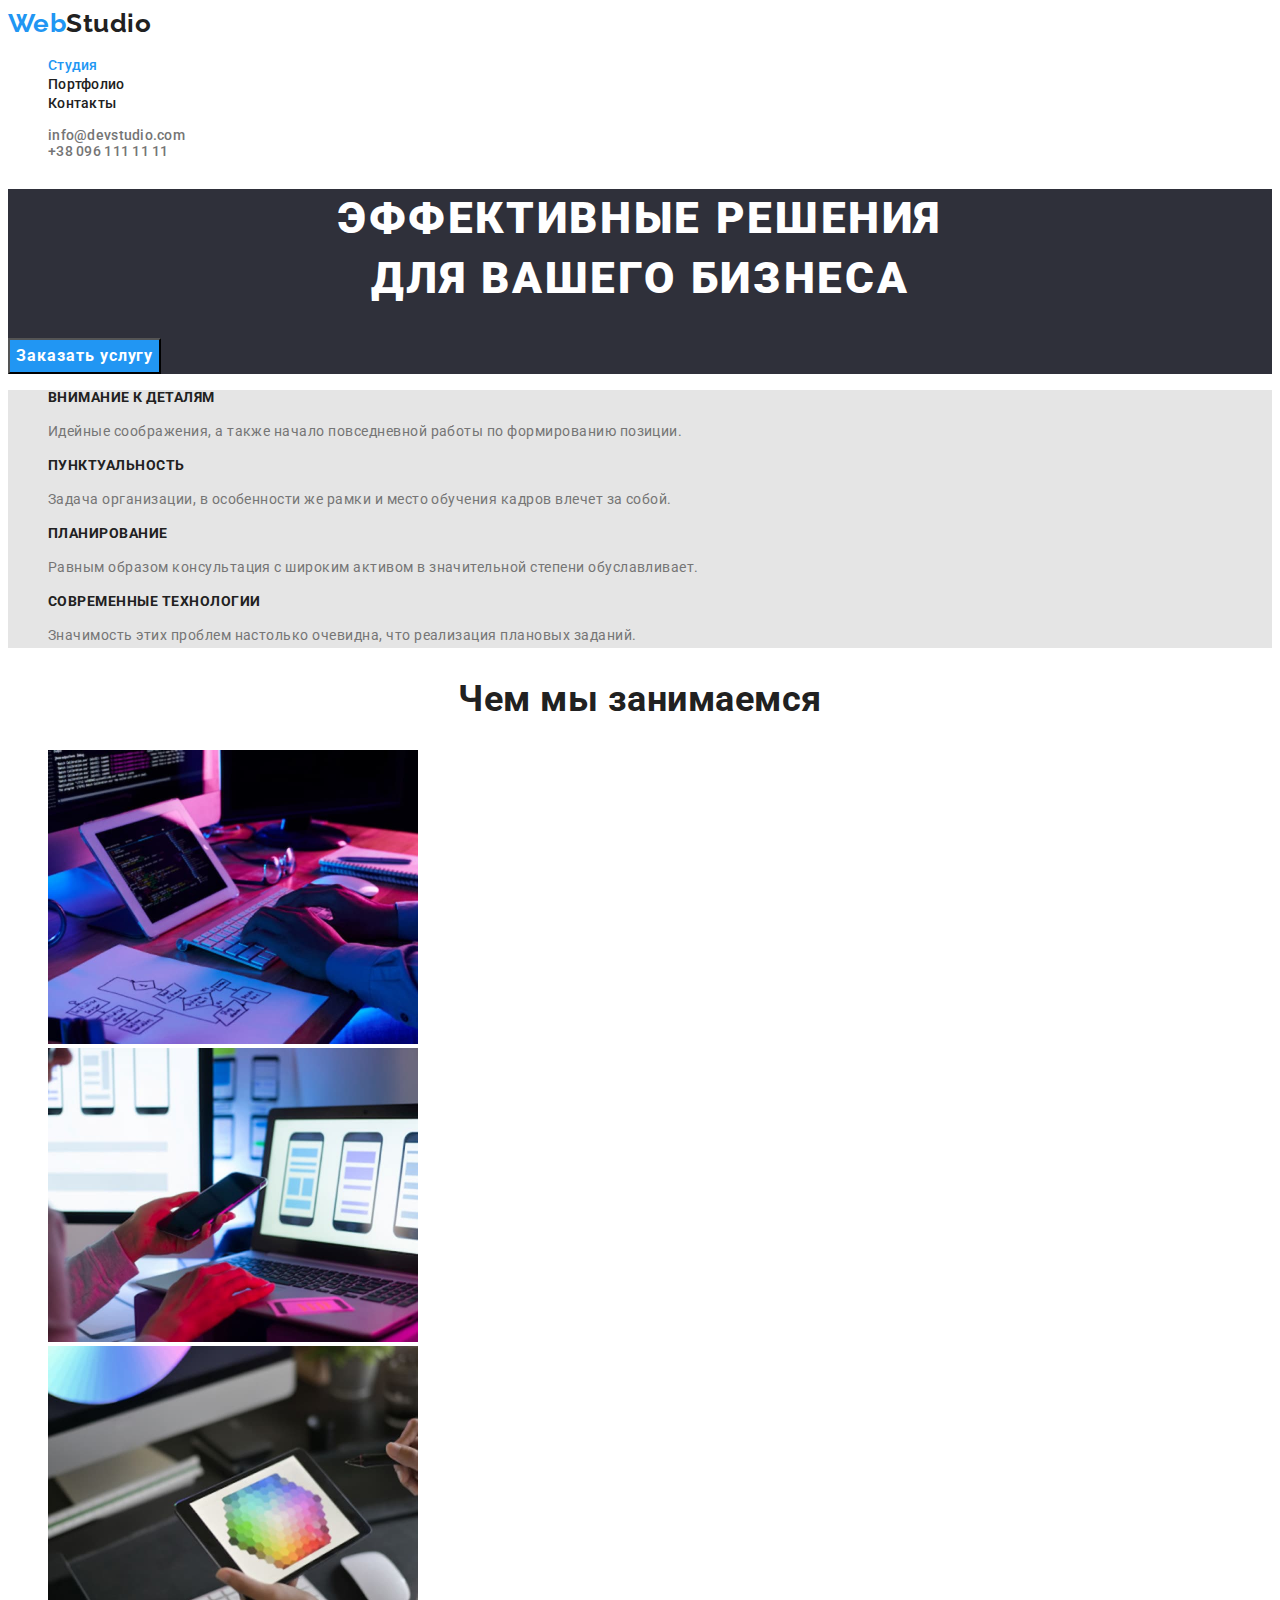
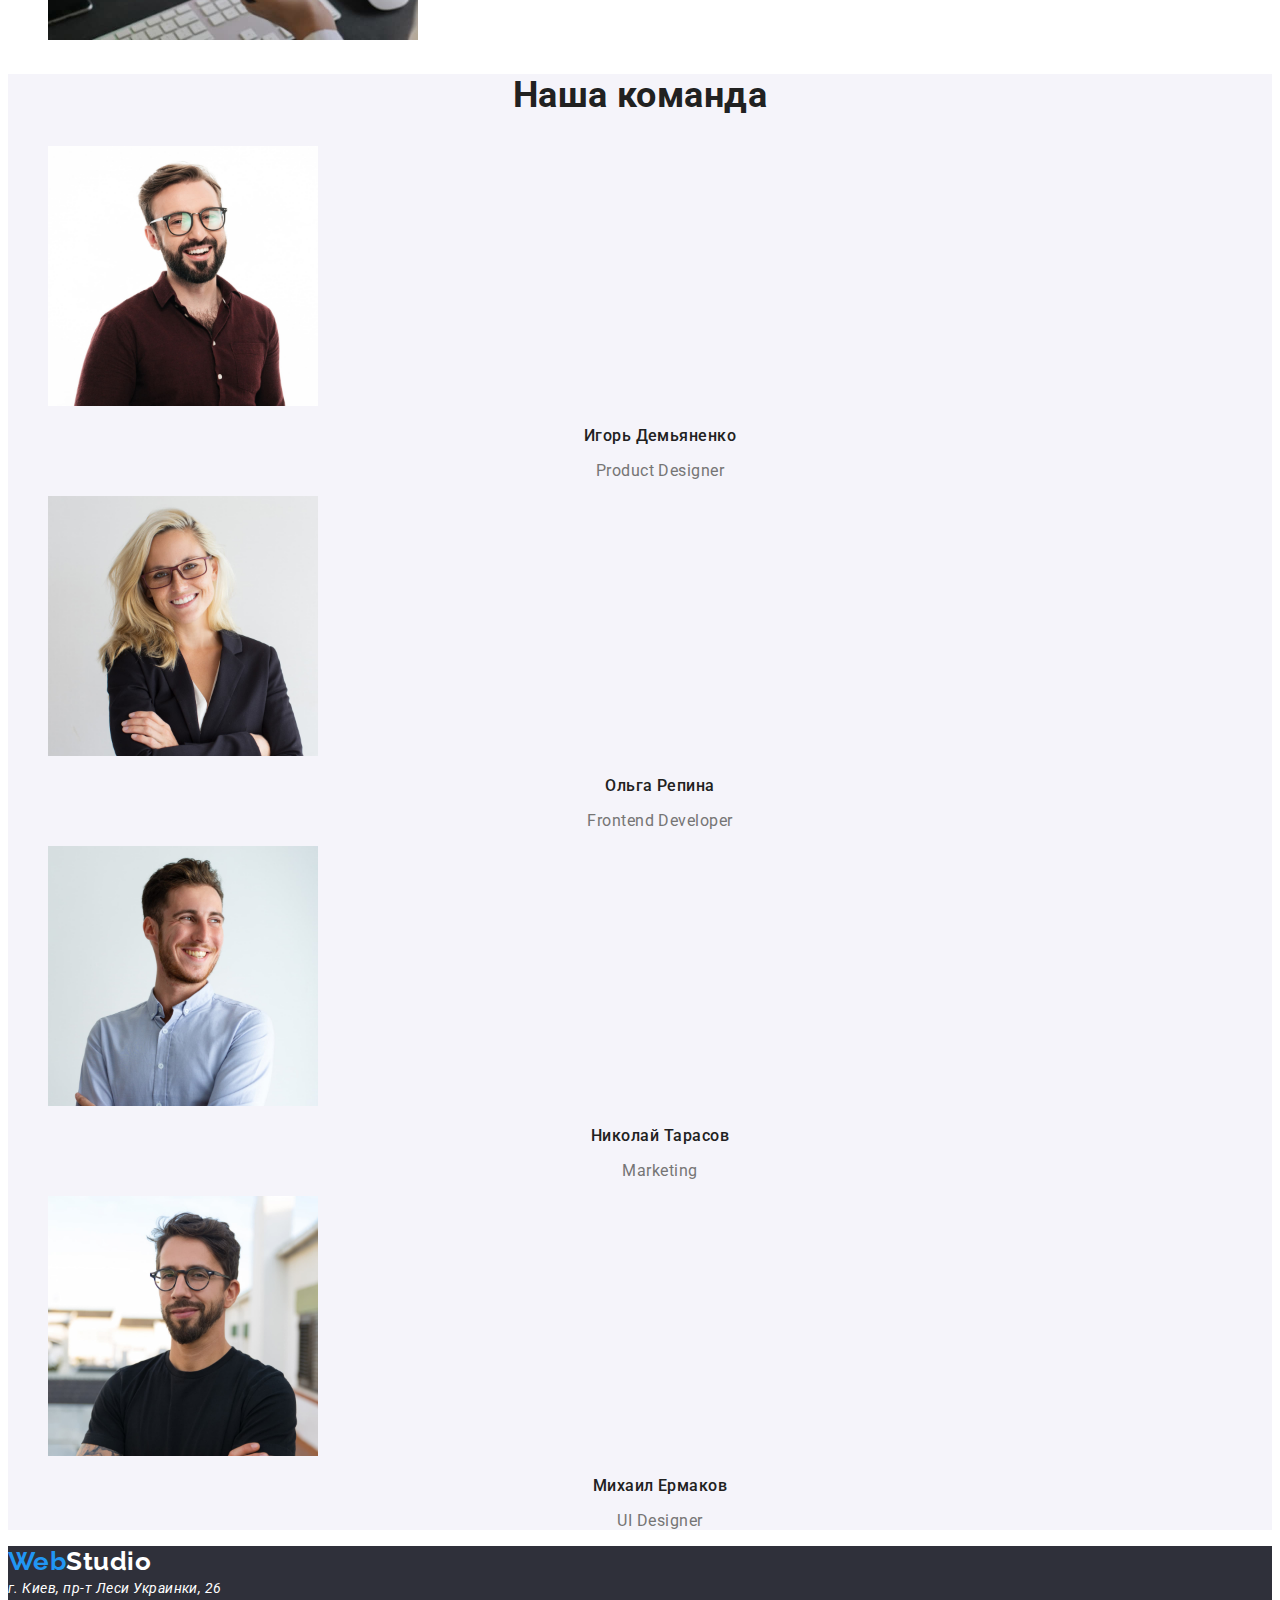
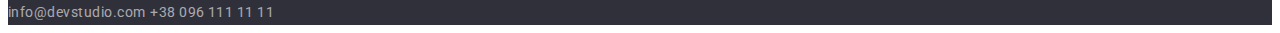
<file: index.html>
<!DOCTYPE html>
<html lang="ru">
  <head>
    <meta charset="UTF-8" />
    <meta http-equiv="X-UA-Compatible" content="IE=edge" />
    <meta name="viewport" content="width=device-width, initial-scale=1.0" />
    <title>WebStudio</title>
    <link rel="stylesheet" href="./styles/styles.css" />
    <link rel="preconnect" href="https://fonts.googleapis.com" />
    <link rel="preconnect" href="https://fonts.gstatic.com" crossorigin />
    <link
      href="https://fonts.googleapis.com/css2?family=Montserrat:wght@400;700&family=Roboto:wght@400;500;700;900&display=swap"
      rel="stylesheet"
    />
    <link rel="preconnect" href="https://fonts.googleapis.com" />
    <link rel="preconnect" href="https://fonts.gstatic.com" crossorigin />
    <link
      href="https://fonts.googleapis.com/css2?family=Montserrat:wght@400;700&family=Raleway:wght@700&family=Roboto:wght@400;500;700;900&display=swap"
      rel="stylesheet"
    />
  </head>
  <body>
    <!-- Верхняя линия -->
    <header>
      <nav>
        <a href="/" class="logo link active">Web<span>Studio</span></a>
        <ul class="site-nav list">
          <li><a href="./index.html" class="link-nav link active current">Студия</a></li>
          <li><a href="./portfolio.html" class="link-nav link active">Портфолио</a></li>
          <li><a href="" class="link-nav link active">Контакты</a></li>
        </ul>
      </nav>
      <ul class="auth-nav list">
        <li>
          <a href="mailto:info@devstudio.com" class="auth-nav-link link active"
            >info@devstudio.com</a
          >
        </li>
        <li><a href="tel:+380961111111" class="auth-nav-link link active">+38 096 111 11 11</a></li>
      </ul>
    </header>

    <!-- Шапка -->
    <main>
      <section class="hero">
        <h1 class="hero-title">
          Эффективные решения <br />
          для вашего бизнеса
        </h1>

        <button type="button" class="hero-buton hero-buton-activ">Заказать услугу</button>
      </section>

      <!-- Особенности -->
      <section class="specifics">
        <h2 class="visually-hidden">Особенности</h2>
        <ul class="specifics-list list">
          <li>
            <h3 class="specifics-title">Внимание к деталям</h3>
            <p class="specifics-content">
              Идейные соображения, а также начало повседневной работы по формированию позиции.
            </p>
          </li>
          <li>
            <h3 class="specifics-title">Пунктуальность</h3>
            <p class="specifics-content">
              Задача организации, в особенности же рамки и место обучения кадров влечет за собой.
            </p>
          </li>
          <li>
            <h3 class="specifics-title">Планирование</h3>
            <p class="specifics-content">
              Равным образом консультация с широким активом в значительной степени обуславливает.
            </p>
          </li>
          <li>
            <h3 class="specifics-title">Современные технологии</h3>
            <p class="specifics-content">
              Значимость этих проблем настолько очевидна, что реализация плановых заданий.
            </p>
          </li>
        </ul>
      </section>

      <!-- Чем мы занимаемся -->
      <section class="occupation">
        <h2 class="occupation-title">Чем мы занимаемся</h2>
        <ul class="occupation-list list">
          <li><img src="./images/wwd1.jpeg" alt="человек пишет код" width="370" /></li>
          <li><img src="./images/wwd2.jpeg" alt="телефон и ноутбук" width="370" /></li>
          <li><img src="./images/wwd3.jpeg" alt="планшет" width="370" /></li>
        </ul>
      </section>

      <!-- Наша команда -->
      <section class="team">
        <h2 class="team-title">Наша команда</h2>
        <ul class="team-list list">
          <li>
            <img src="./images/team1.jpeg" alt="человек" width="270" />
            <h3 class="team-subtitle">Игорь Демьяненко</h3>
            <p class="team-content">Product Designer</p>
          </li>
          <li>
            <img src="./images/team2.jpeg" alt="женщина" width="270" />
            <h3 class="team-subtitle">Ольга Репина</h3>
            <p class="team-content">Frontend Developer</p>
          </li>
          <li>
            <img src="./images/team3.jpeg" alt="человек" width="270" />
            <h3 class="team-subtitle">Николай Тарасов</h3>
            <p class="team-content">Marketing</p>
          </li>
          <li>
            <img src="./images/team4.jpeg" alt="человек" width="270" />
            <h3 class="team-subtitle">Михаил Ермаков</h3>
            <p class="team-content">UI Designer</p>
          </li>
        </ul>
      </section>
    </main>

    <!-- Футер -->
    <footer class="footer">
      <a href="/" class="footer-logo link active">Web<span>Studio</span></a>
      <address class="footer-address">г. Киев, пр-т Леси Украинки, 26</address>
      <address class="footer-web list">
        <a href="mailto:info@devstudio.com" class="auth-nav-link link active">info@devstudio.com</a>
        <a href="tel:+380961111111" class="auth-nav-link link active">+38 096 111 11 11</a>
      </address>
    </footer>
  </body>
</html>
</file>
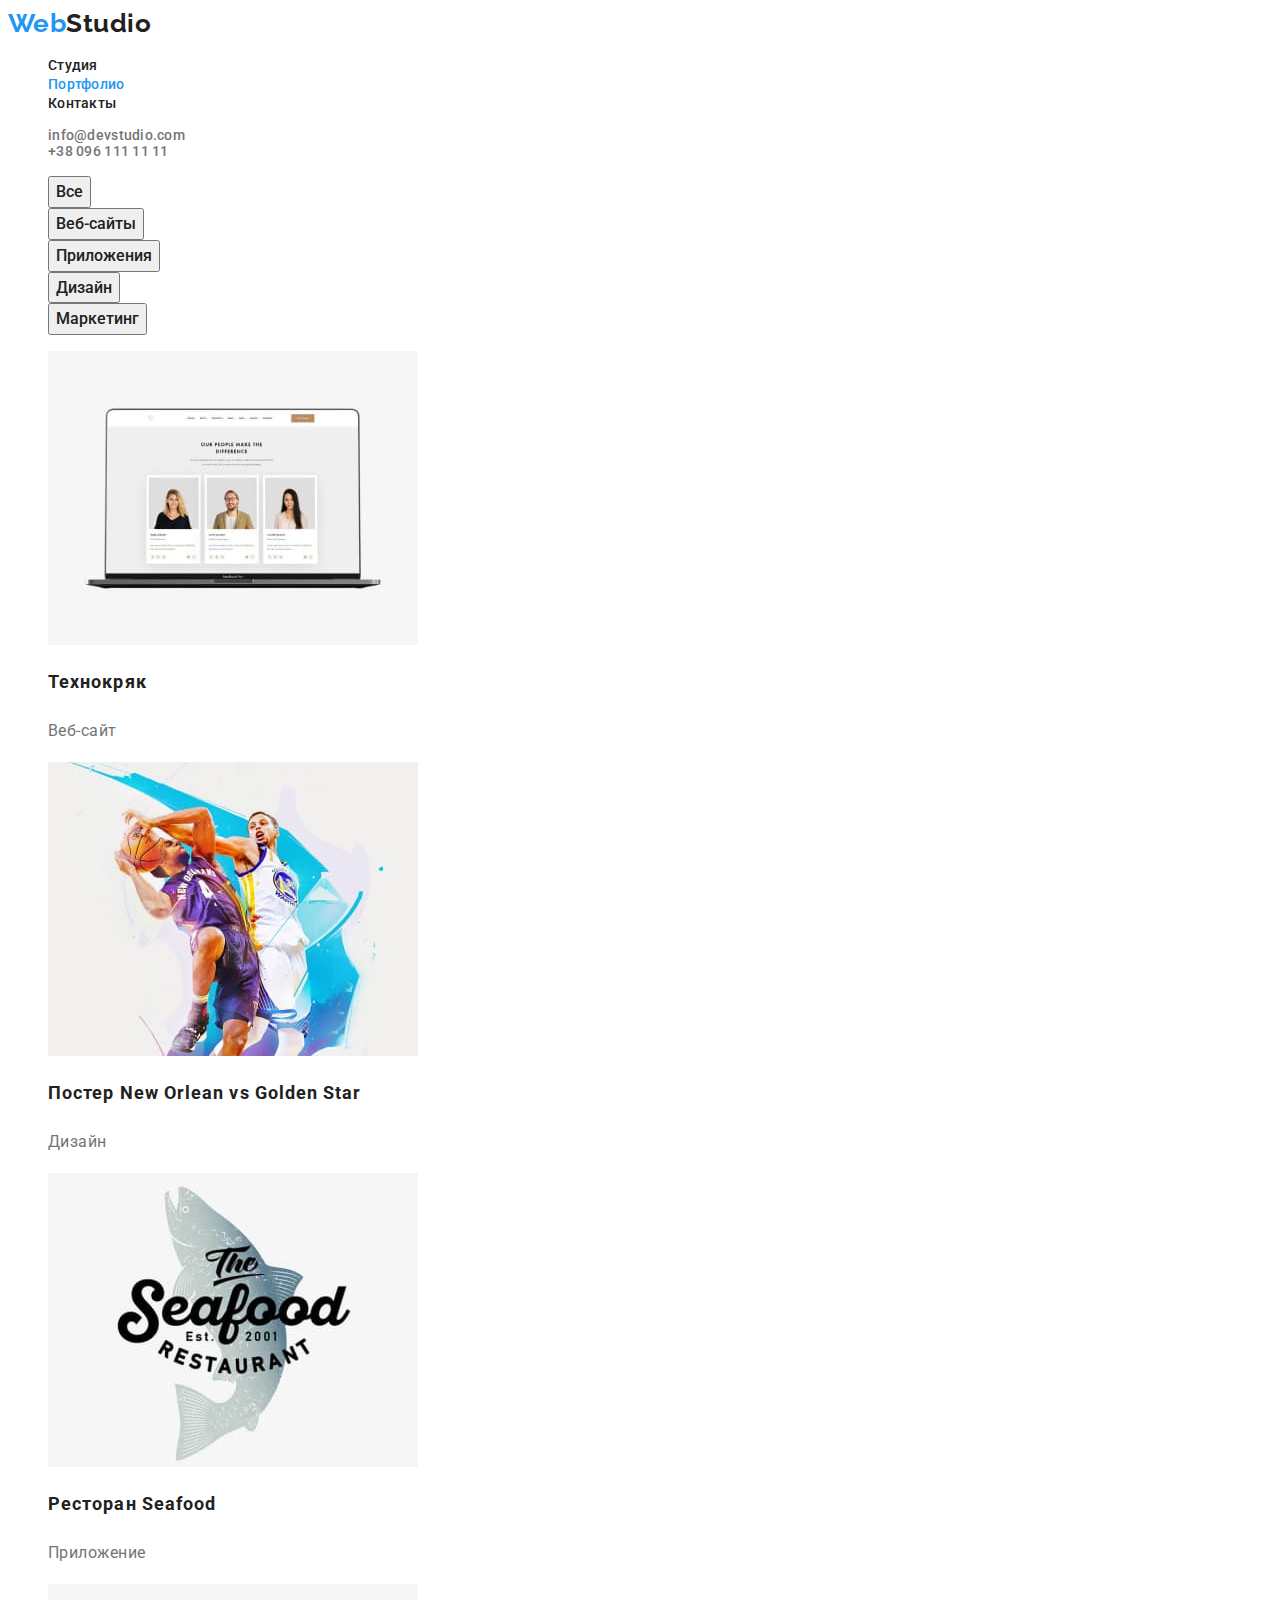
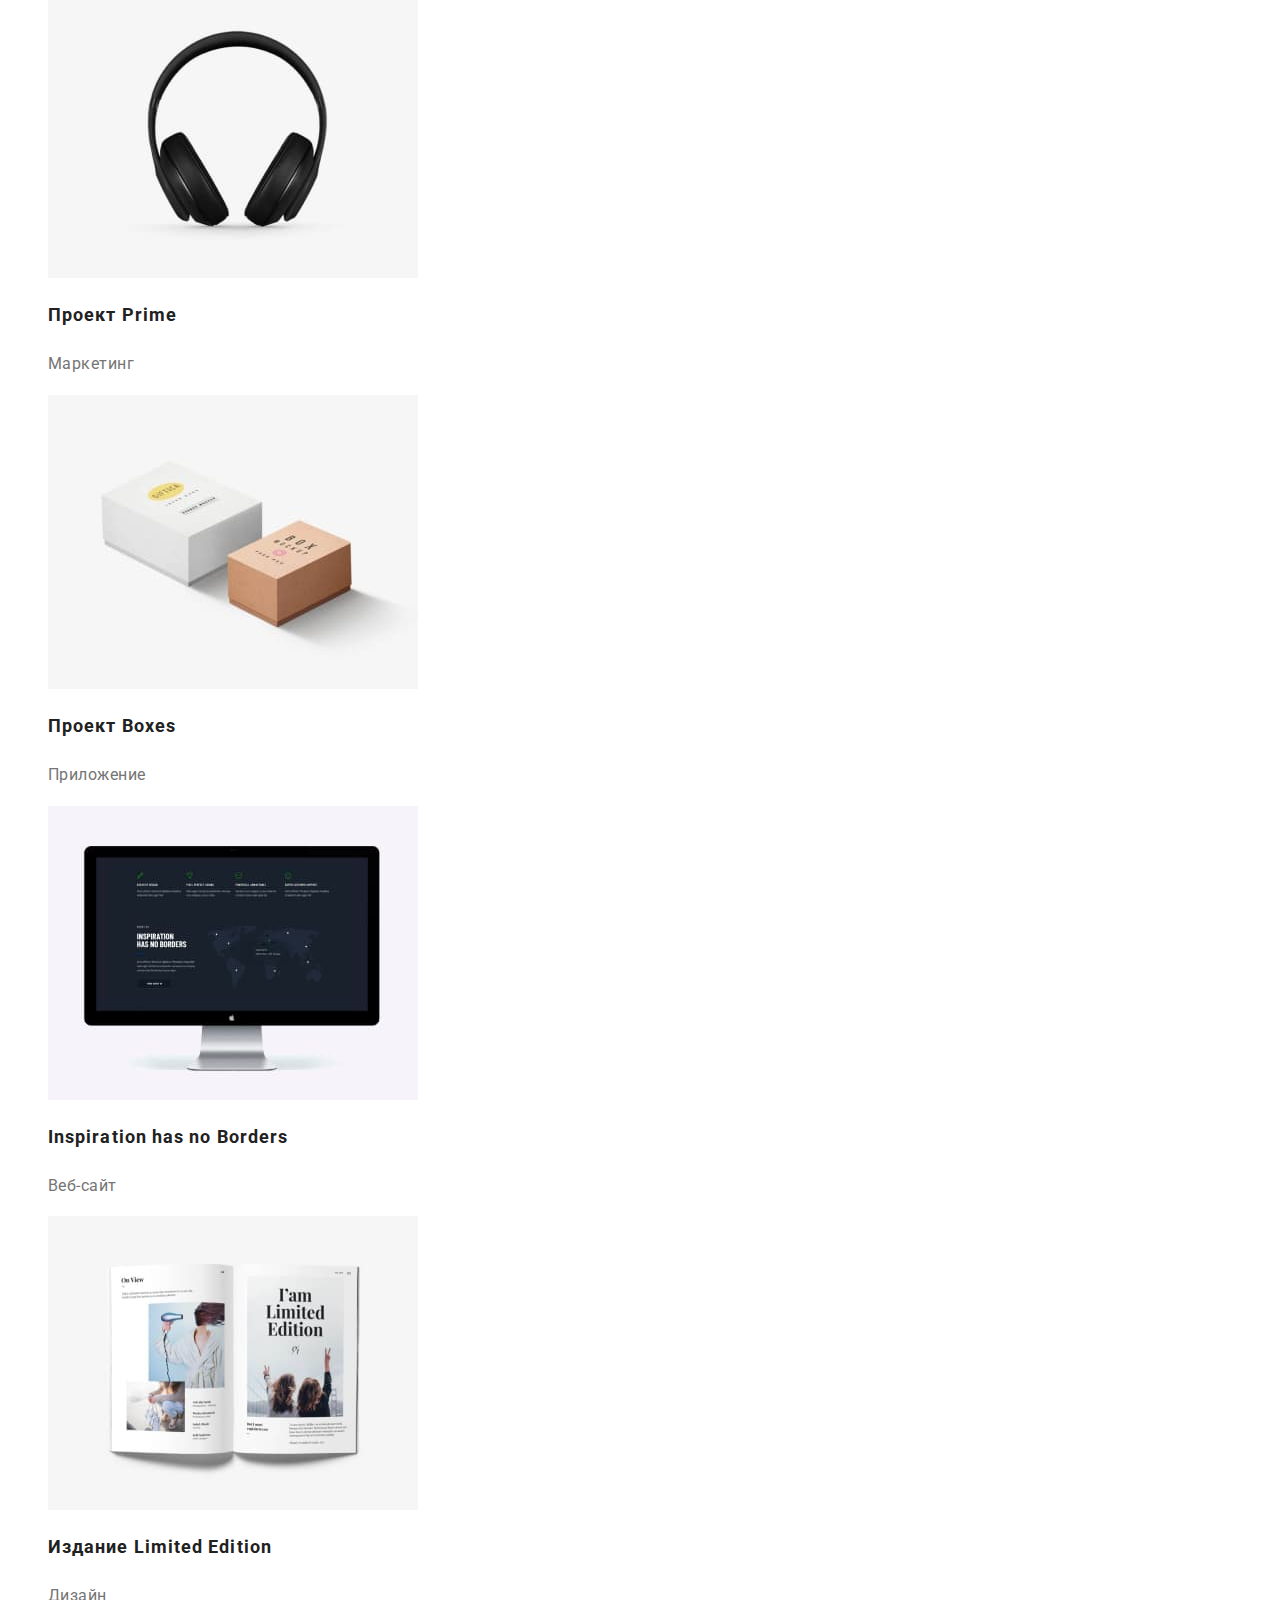
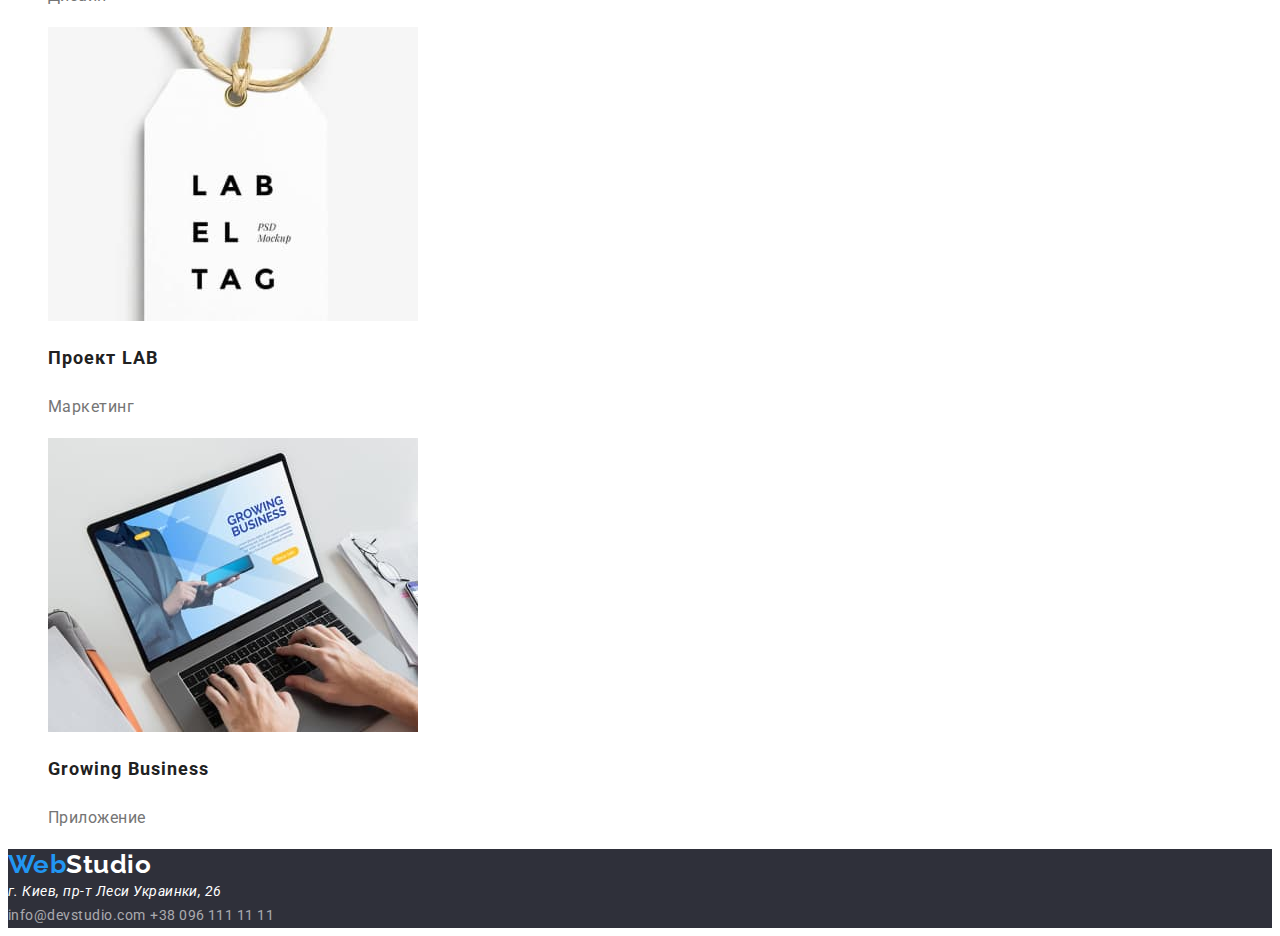
<file: portfolio.html>
<!DOCTYPE html>
<html lang="ru">
  <head>
    <meta charset="UTF-8" />
    <meta http-equiv="X-UA-Compatible" content="IE=edge" />
    <meta name="viewport" content="width=device-width, initial-scale=1.0" />
    <title>Portfolio</title>
    <link rel="stylesheet" href="./styles/styles.css" />
    <link rel="preconnect" href="https://fonts.googleapis.com" />
    <link rel="preconnect" href="https://fonts.gstatic.com" crossorigin />
    <link
      href="https://fonts.googleapis.com/css2?family=Raleway:wght@700&family=Roboto:wght@400;500;700;900&display=swap"
      rel="stylesheet"
    />
  </head>
  <body>
    <!-- Верхняя линия  -->
    <header>
      <nav>
        <a href="/" class="logo link active">Web<span>Studio</span></a>
        <ul class="site-nav list">
          <li><a href="./index.html" class="link-nav link active">Студия</a></li>
          <li><a href="./portfolio.html" class="link-nav link active current">Портфолио</a></li>
          <li><a href="" class="link-nav link active">Контакты</a></li>
        </ul>
      </nav>
      <ul class="auth-nav list">
        <li>
          <a href="mailto:info@devstudio.com" class="auth-nav-link link active"
            >info@devstudio.com</a
          >
        </li>
        <li><a href="tel:+380961111111" class="auth-nav-link link active">+38 096 111 11 11</a></li>
      </ul>
    </header>

    <main>
      <section>
        <h1 class="visually-hidden">Портфолио</h1>
        <ul class="list">
          <li><button type="button" class="filter-button filter">Все</button></li>
          <li><button type="button" class="filter-button filter">Веб-сайты</button></li>
          <li><button type="button" class="filter-button filter">Приложения</button></li>
          <li><button type="button" class="filter-button filter">Дизайн</button></li>
          <li><button type="button" class="filter-button filter">Маркетинг</button></li>
        </ul>

        <ul class="portfolio-list list">
          <li>
            <a href="" class="link active">
              <img src="./images/portfolio1.jpeg" alt="ноутбук" width="370" height="294" />
              <h2 class="portfolio-title">Технокряк</h2>
              <p class="portfolio-subtitle">Веб-сайт</p></a
            >
          </li>
          <li>
            <a href="" class="link active">
              <img
                src="./images/portfolio2.jpeg"
                alt="два баскетболиста с мячом"
                width="370"
                height="294"
              />
              <h2 class="portfolio-title">Постер New Orlean vs Golden Star</h2>
              <p class="portfolio-subtitle">Дизайн</p></a
            >
          </li>
          <li>
            <a href="" class="link active">
              <img src="./images/portfolio3.jpeg" alt="постер ресторана" width="370" height="294" />
              <h2 class="portfolio-title">Ресторан Seafood</h2>
              <p class="portfolio-subtitle">Приложение</p></a
            >
          </li>
          <li>
            <a href="" class="link active">
              <img src="./images/portfolio4.jpeg" alt="наушники" width="370" height="294" />
              <h2 class="portfolio-title">Проект Prime</h2>
              <p class="portfolio-subtitle">Маркетинг</p></a
            >
          </li>
          <li>
            <a href="" class="link active">
              <img src="./images/portfolio5.jpeg" alt="коробочки" width="370" height="294" />
              <h2 class="portfolio-title">Проект Boxes</h2>
              <p class="portfolio-subtitle">Приложение</p></a
            >
          </li>
          <li>
            <a href="" class="link active">
              <img src="./images/portfolio6.jpeg" alt="компютер apple" width="370" height="294" />
              <h2 class="portfolio-title">Inspiration has no Borders</h2>
              <p class="portfolio-subtitle">Веб-сайт</p></a
            >
          </li>
          <li>
            <a href="" class="link active">
              <img src="./images/portfolio7.jpeg" alt="откритая книга" width="370" height="294" />
              <h2 class="portfolio-title">Издание Limited Edition</h2>
              <p class="portfolio-subtitle">Дизайн</p></a
            >
          </li>
          <li>
            <a href="" class="link active">
              <img
                src="./images/portfolio8.jpeg"
                alt="бирка лаб ель таг"
                width="370"
                height="294"
              />
              <h2 class="portfolio-title">Проект LAB</h2>
              <p class="portfolio-subtitle">Маркетинг</p></a
            >
          </li>
          <li>
            <a href="" class="link active">
              <img
                src="./images/portfolio9.jpeg"
                alt="ноутбук с откритим приложением"
                width="370"
                height="294"
              />
              <h2 class="portfolio-title">Growing Business</h2>
              <p class="portfolio-subtitle">Приложение</p></a
            >
          </li>
        </ul>
      </section>
    </main>

    <!-- Футер -->

    <footer class="footer">
      <a href="/" class="footer-logo link active">Web<span>Studio</span></a>
      <address class="footer-address">г. Киев, пр-т Леси Украинки, 26</address>
      <address class="footer-web list active">
        <a href="mailto:info@devstudio.com" class="auth-nav-link link active">info@devstudio.com</a>
        <a href="tel:+380961111111" class="auth-nav-link link active">+38 096 111 11 11</a>
      </address>
    </footer>
  </body>
</html>
</file>
<file: styles/styles.css>
:root {
  --bgc-basic-color: #ffffff;
  --primary-tex-color: #212121;
  --secondary-text-color: #757575;
  --accent-color: #2196f3;
}

body {
  font-family: 'Roboto', sans-serif;
  color: var(--primary-tex-color);
  background-color: var(--bgc-basic-color);
  letter-spacing: 0.03em;
}

.list {
  list-style: none;
}

.link {
  text-decoration: none;
}

.active:hover,
.active:active {
  color: var(--accent-color);
}

/*---------- header ----------*/

.logo {
  font-family: 'Raleway', sans-serif;
  font-style: normal;
  font-weight: 700;
  font-size: 26px;
  line-height: 1.19;
  color: #2196f3;
}

.logo > span {
  color: var(--primary-tex-color);
}

.link-nav {
  font-weight: 500;
  font-size: 14px;
  line-height: 1.14;
  letter-spacing: 0.02em;
  color: #212121;
}
.site-nav .link-nav.current {
  color: #2196f3;
}
.auth-nav {
  font-weight: 500;
  font-size: 14px;
  line-height: 1.14;
  letter-spacing: 0.02em;
}
.auth-nav-link {
  color: var(--secondary-text-color);
}

/*---------- main index.html -----------*/

.hero {
  background-color: #2f303a;
}

.hero-title {
  font-weight: 900;
  font-size: 44px;
  line-height: 1.36;
  text-align: center;
  letter-spacing: 0.06em;
  text-transform: uppercase;
  color: var(--bgc-basic-color);
}

.hero-buton {
  font-family: inherit;
  font-weight: 700;
  font-size: 16px;
  line-height: 1.87;
  text-align: center;
  letter-spacing: 0.06em;
  color: var(--bgc-basic-color);
  background-color: var(--accent-color);
  cursor: pointer;
}

.hero-buton-activ:hover,
.hero-buton-activ:active {
  background: #188ce8;
}

.specifics {
  background-color: #e5e5e5;
}

.visually-hidden {
  position: absolute;
  white-space: nowrap;
  width: 1px;
  height: 1px;
  overflow: hidden;
  border: 0;
  padding: 0;
  clip: rect(0 0 0 0);
  clip-path: inset(50%);
  margin: -1px;
}

.specifics-title {
  font-size: 14px;
  line-height: 1.14;
  text-transform: uppercase;
  color: var(--primary-tex-color);
}

.specifics-content {
  font-size: 14px;
  line-height: 1.71;
  color: var(--secondary-text-color);
}

.occupation-title {
  font-size: 36px;
  line-height: 1.17;
  text-align: center;
}

.team {
  background-color: #f5f4fa;
}

.team-title {
  font-size: 36px;
  line-height: 1.17;
  text-align: center;
}

.team-subtitle {
  font-weight: 500;
  font-size: 16px;
  line-height: 1.19;
  text-align: center;
}

.team-content {
  font-size: 16px;
  line-height: 1.19;
  text-align: center;
  color: var(--secondary-text-color);
}

/*---------- foter -----------*/

.footer {
  background-color: #2f303a;
}

.footer-logo {
  font-family: 'Raleway', sans-serif;
  font-style: normal;
  font-weight: 700;
  font-size: 26px;
  line-height: 1.19;
  color: var(--accent-color);
}

.footer-logo > span {
  color: var(--bgc-basic-color);
}

.footer-address {
  font-size: 14px;
  line-height: 1.71;
  color: var(--bgc-basic-color);
}

.footer-web a {
  font-style: normal;
  font-size: 14px;
  line-height: 1.71;
  color: rgba(255, 255, 255, 0.6);
}

/*---------- main portfolio.html ----------*/
.filter:hover,
.filter:active {
  color: #ffffff;
  background-color: #2196f3;
}

.filter-button {
  font-family: inherit;
  font-weight: 500;
  font-size: 16px;
  line-height: 1.62;
  text-align: center;
  color: var(--primary-tex-color);
}

.button {
  cursor: pointer;
}

.portfolio-title {
  font-size: 18px;
  line-height: 2;
  letter-spacing: 0.06em;
  color: var(--primary-tex-color);
}

.portfolio-subtitle {
  font-size: 16px;
  line-height: 1.87;
  color: var(--secondary-text-color);
}
</file>
